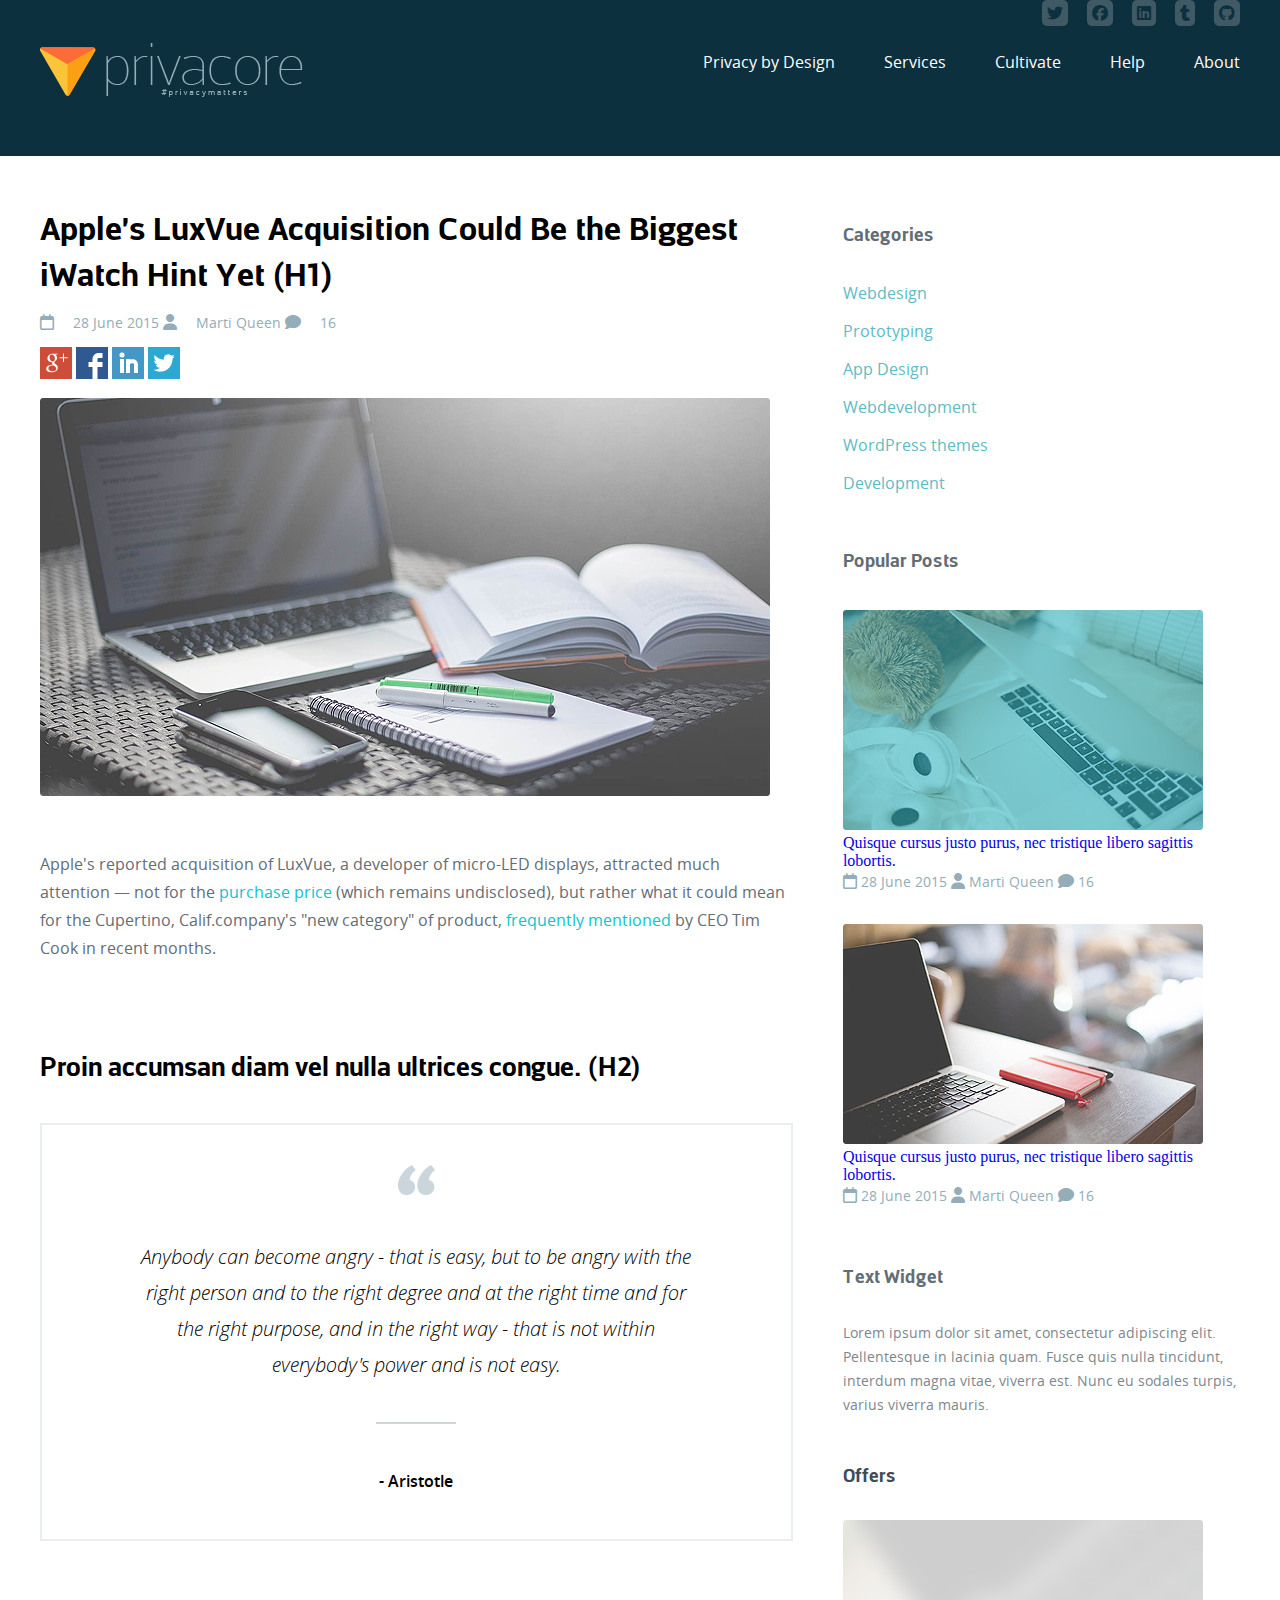
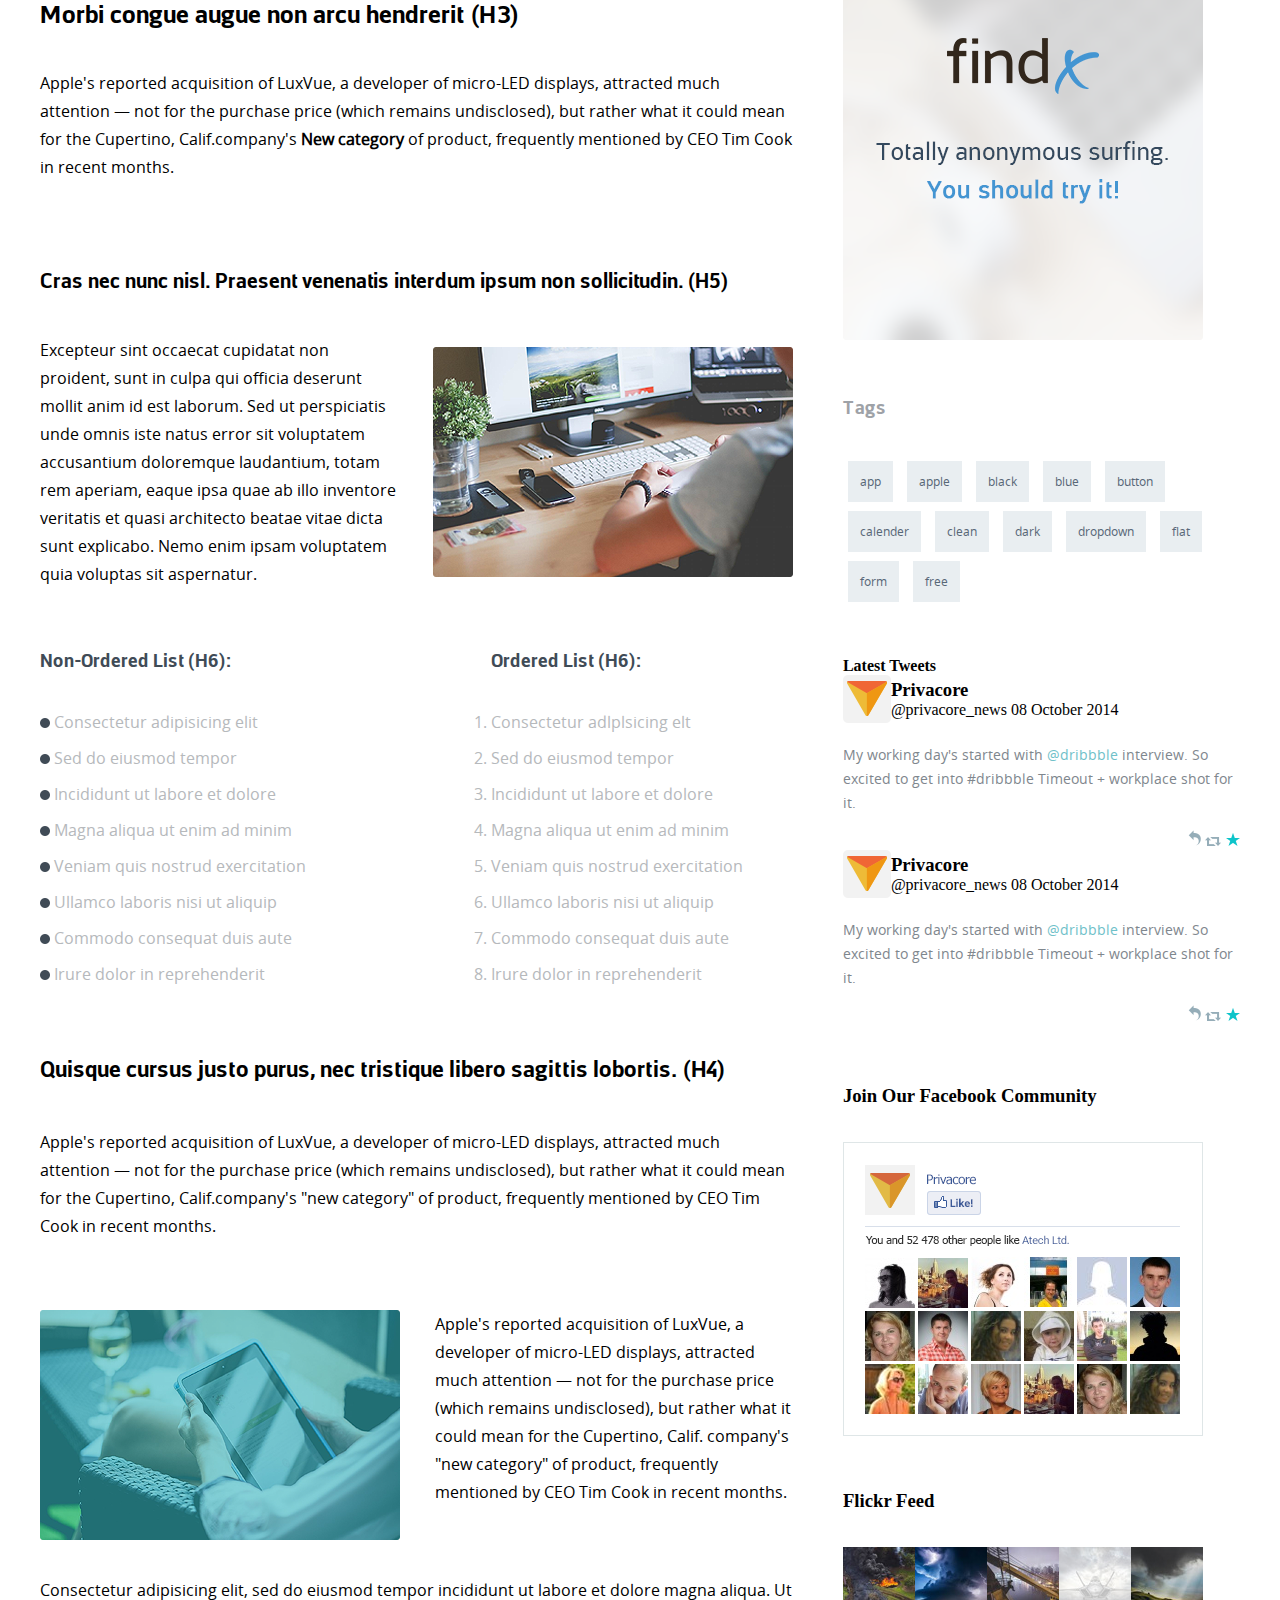
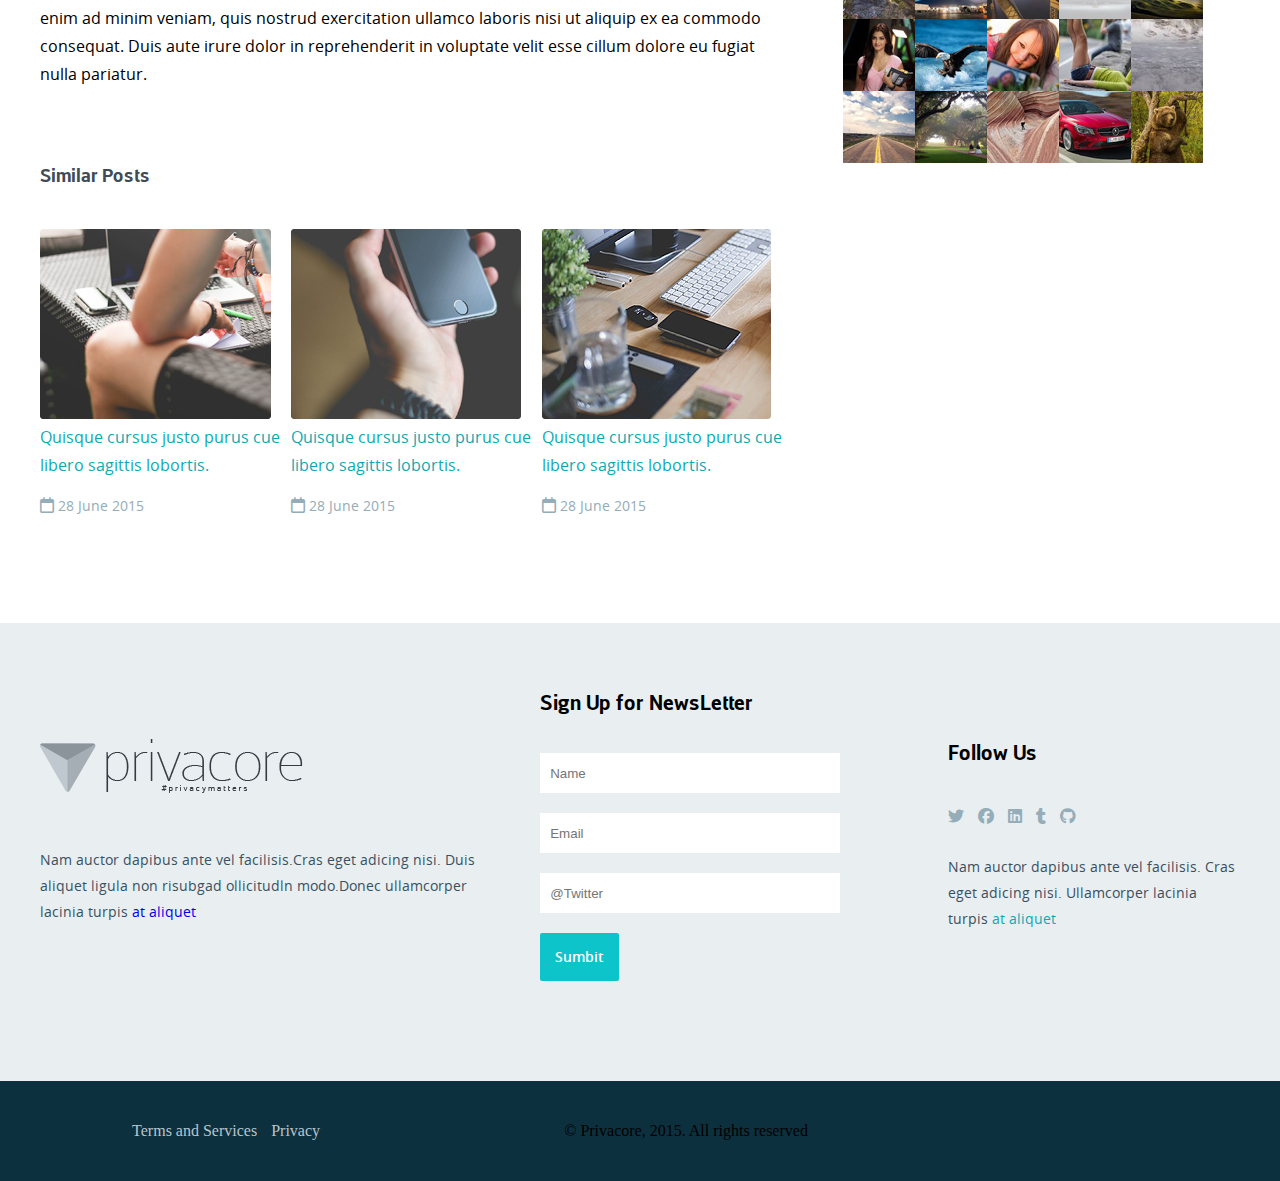
<file: index.html>
<!DOCTYPE html>
<html lang="en" dir="ltr">

<head>
  <meta charset="utf-8">
  <title>PRIVACORE</title>
  <!-- stlesheet -->
  <link rel="stylesheet" href="css/styles.css">
  <!-- fontawesome cdn -->
  <link rel="stylesheet" href="https://cdnjs.cloudflare.com/ajax/libs/font-awesome/6.2.1/css/all.min.css">
</head>

<body>

  <header>
    <div class="container">
      <div class="logo">
        <img src="images/logo.png" alt="logo">
      </div>
      <!-- social icons from fontawesome -->
      <div class="header_right">
        <div class="social_icons">
          <i class="fa-brands fa-twitter"></i>
          <i class="fa-brands fa-facebook"></i>
          <i class="fa-brands fa-linkedin"></i>
          <i class="fa-brands fa-tumblr"></i>
          <i class="fa-brands fa-github"></i>
        </div>

        <nav>
          <ul>
            <li><a href="#">Privacy by Design</a></li>
            <li><a href="#">Services</a></li>
            <li><a href="#">Cultivate</a></li>
            <li><a href="#">Help</a></li>
            <li><a href="#">About</a></li>
          </ul>
        </nav>
      </div>
    </div>
  </header>

  <!-- end of header -->


  <main class="container">
    <div class="content-left">
      <div class="content-left-first">
        <h1>Apple's LuxVue Acquisition Could Be the Biggest
          iWatch Hint Yet (H1)</h1>
        <div class="social_info">
          <i class="fa-regular fa-calendar"></i>
          <span>28 June 2015</span>
          <i class="fa-solid fa-user"></i>
          <span>Marti Queen</span>
          <i class="fa-solid fa-comment"></i>
          <span>16</span>
        </div>
        <div class="share">
          <img src="images/social.png" alt="social">
        </div>
        <img src="images/laptop.png" alt="laptop">
        <p>Apple's reported acquisition of LuxVue, a developer of micro-LED displays,
          attracted much attention — not for the <a href="#">purchase price</a> (which remains undisclosed),
          but rather what it could mean for the Cupertino, Calif.company's "new category"
          of product, <a href="#">frequently mentioned</a> by CEO Tim Cook in recent months.</p>
      </div>

      <div class="content-left-second">
        <h2>Proin accumsan diam vel nulla ultrices congue. (H2)</h2>
        <div class="quotes">
          <img src="images/quotes.png" alt="image">
          <p>Anybody can become angry - that is easy, but to be angry with
            the right person and to the right degree and at the right time
            and for the right purpose, and in the right way -
            that is not within everybody's power and is not easy.</p>
          <div class="spacer"></div>
          <span>- Aristotle</span>
        </div>
      </div>

      <div class="content-left-third">
        <h3>Morbi congue augue non arcu hendrerit (H3)</h3>
        <p>Apple's reported acquisition of LuxVue, a developer of micro-LED
          displays, attracted much attention — not for the purchase price
          (which remains undisclosed), but rather what it could mean for
          the Cupertino, Calif.company's <b>New category</b> of product, frequently
          mentioned by CEO Tim Cook in recent months.</p>
      </div>

      <div class="content-left-four">
        <h5>Cras nec nunc nisl. Praesent venenatis interdum ipsum non sollicitudin. (H5)</h5>
        <div class="content-image">
          <p>Excepteur sint occaecat cupidatat non proident, sunt in culpa qui
            officia deserunt mollit anim id est laborum. Sed ut perspiciatis
            unde omnis iste natus error sit voluptatem accusantium doloremque
            laudantium, totam rem aperiam, eaque ipsa quae ab illo inventore
            veritatis et quasi architecto beatae vitae dicta sunt explicabo.
            Nemo enim ipsam voluptatem quia voluptas sit aspernatur.</p>
          <img src="images/pc.png" alt="computer">
        </div>
      </div>

      <div class="content-left-five">
        <div class="list">
          <div class="non-ordered">
            <h6>Non-Ordered List (H6):</h6>
            <ul>
              <li><img src="images/bullet-non.png" alt="bullet"> Consectetur adipisicing elit</li>
              <li><img src="images/bullet-non.png" alt="bullet"> Sed do eiusmod tempor</li>
              <li><img src="images/bullet-non.png" alt="bullet"> Incididunt ut labore et dolore</li>
              <li><img src="images/bullet-non.png" alt="bullet"> Magna aliqua ut enim ad minim</li>
              <li><img src="images/bullet-non.png" alt="bullet"> Veniam quis nostrud exercitation</li>
              <li><img src="images/bullet-non.png" alt="bullet"> Ullamco laboris nisi ut aliquip</li>
              <li><img src="images/bullet-non.png" alt="bullet"> Commodo consequat duis aute</li>
              <li><img src="images/bullet-non.png" alt="bullet"> Irure dolor in reprehenderit</li>
            </ul>
          </div>
          <div class="ordered">
            <h6>Ordered List (H6):</h6>
            <ol>
              <li>Consectetur adlplsicing elt</li>
              <li>Sed do eiusmod tempor</li>
              <li>Incididunt ut labore et dolore</li>
              <li>Magna aliqua ut enim ad minim</li>
              <li>Veniam quis nostrud exercitation</li>
              <li>Ullamco laboris nisi ut aliquip</li>
              <li>Commodo consequat duis aute</li>
              <li>Irure dolor in reprehenderit</li>
            </ol>
          </div>

        </div>

      </div>


      <div class="content-first-six">
        <h4>Quisque cursus justo purus, nec tristique libero sagittis lobortis. (H4)</h4>
        <p>Apple's reported acquisition of LuxVue, a developer of micro-LED
          displays, attracted much attention — not for the purchase price
          (which remains undisclosed), but rather what it could mean for
          the Cupertino, Calif.company's "new category" of product, frequently
          mentioned by CEO Tim Cook in recent months.</p>
        <div class="image-content">
          <img src="images/tab.png" alt="tablet">
          <p>Apple's reported acquisition of LuxVue, a developer of micro-LED
            displays, attracted much attention — not for the purchase price
            (which remains undisclosed), but rather what it could mean for
            the Cupertino, Calif. company's "new category" of product,
            frequently mentioned by CEO Tim Cook in recent months.</p>
        </div>
        <p>Consectetur adipisicing elit, sed do eiusmod tempor incididunt ut
          labore et dolore magna aliqua. Ut enim ad minim veniam, quis nostrud
          exercitation ullamco laboris nisi ut aliquip ex ea commodo consequat.
          Duis aute irure dolor in reprehenderit in voluptate velit esse cillum
          dolore eu fugiat nulla pariatur. </p>

      </div>


      <div class="post">
        <h4>Similar Posts</h4>
        <div class="posts-images">
          <div class="images1">
            <img src="images/post-img1.png" alt="image">
            <p><a href="#">Quisque cursus justo purus cue
                libero sagittis lobortis.</a></p>
            <div class="post-icon">
              <i class="fa-regular fa-calendar"></i>
              <span>28 June 2015</span>
            </div>

          </div>
          <div class="images2">
            <img src="images/post-img2.png" alt="image">
            <p><a href="#">Quisque cursus justo purus cue
                libero sagittis lobortis.</a></p>
            <div class="post-icon">
              <i class="fa-regular fa-calendar"></i>
              <span>28 June 2015</span>
            </div>

          </div>
          <div class="images3">
            <img src="images/post-img3.png" alt="image">
            <p><a href="#">Quisque cursus justo purus cue
                libero sagittis lobortis.</a></p>
            <div class="post-icon">
              <i class="fa-regular fa-calendar"></i>
              <span>28 June 2015</span>
            </div>

          </div>

        </div>

      </div>
      <!-- end of content first -->
    </div>

    <div class="content-right">
      <div class="content-right-first">
        <h4>Categories</h4>
        <a href="#">Webdesign</a>
        <a href="#">Prototyping</a>
        <a href="#">App Design</a>
        <a href="#">Webdevelopment</a>
        <a href="#">WordPress themes</a>
        <a href="#">Development</a>
      </div>

      <div class="popular">
        <div class="popular-img">
          <h4>Popular Posts</h4>
          <img src="images/popular-img1.png" alt="image">
          <p><a href="#">Quisque cursus justo purus, nec tristique
              libero sagittis lobortis.</a></p>
          <div class="popular-icon">
            <i class="fa-regular fa-calendar"></i>
            <span>28 June 2015</span>
            <i class="fa-solid fa-user"></i>
            <span>Marti Queen</span>
            <i class="fa-solid fa-comment"></i>
            <span>16</span>
          </div>

          <div class="popular-img2">
            <img src="images/popular-img2.png" alt="image">
            <p><a href="#">Quisque cursus justo purus, nec tristique
                libero sagittis lobortis.</a></p>
            <div class="popular-icon">
              <i class="fa-regular fa-calendar"></i>
              <span>28 June 2015</span>
              <i class="fa-solid fa-user"></i>
              <span>Marti Queen</span>
              <i class="fa-solid fa-comment"></i>
              <span>16</span>
            </div>
          </div>

        </div>
      </div>

      <div class="widget">
        <h3>Text Widget</h3>
        <p>Lorem ipsum dolor sit amet, consectetur adipiscing elit.
          Pellentesque in lacinia quam.
          Fusce quis nulla tincidunt, interdum magna vitae, viverra est.
          Nunc eu sodales turpis, varius viverra mauris.</p>
      </div>

      <div class="offers">
        <h3>Offers</h3>
        <img src="images/offers.png" alt="offers">
      </div>

      <div class="tags">
        <h3>Tags</h3>
        <div class="anchor">
          <a href="#">app</a>
          <a href="#">apple</a>
          <a href="#">black</a>
          <a href="#">blue</a>
          <a href="#">button</a>
          <a href="#">calender</a>
          <a href="#">clean</a>
          <a href="#">dark</a>
          <a href="#">dropdown</a>
          <a href="#">flat</a>
          <a href="#">form</a>
          <a href="#">free</a>

        </div>
      </div>

      <div class="tweet">
        <div class="first-tweet">
          <h4>Latest Tweets</h4>
          <div class="tweet-logo">
            <img src="images/tweet-logo.png" alt="logo">

            <div class="tweet-content">
              <h3>Privacore</h3>
              <span>@privacore_news</span>
              <span>08 October 2014</span>
            </div>
          </div>
          <p>My working day's started with <a href="#">@dribbble</a> interview. So excited to get into #dribbble Timeout + workplace shot
            for it.</p>
        </div>
        <div class="tweet-icons">
          <img src="images/undo.png" alt="undo">
          <img src="images/share.png" alt="share">
          <img src="images/star.png" alt="star">

        </div>

        <div class="first-tweet">
          <div class="tweet-logo">
            <img src="images/tweet-logo.png" alt="logo">

            <div class="tweet-content">
              <h3>Privacore</h3>
              <span>@privacore_news</span>
              <span>08 October 2014</span>
            </div>
          </div>
          <p>My working day's started with <a href="#">@dribbble</a> interview. So excited to get into #dribbble Timeout + workplace shot
            for it.</p>
        </div>
        <div class="tweet-icons">
          <img src="images/undo.png" alt="undo">
          <img src="images/share.png" alt="share">
          <img src="images/star.png" alt="star">

        </div>
      </div>

      <div class="facebook">
        <h3>Join Our Facebook Community</h3>
        <div class="f-img">
          <img src="images/facebook.png" alt="image">

        </div>
      </div>



      <div class="Flickr">
        <h3>Flickr Feed</h3>
        <div class="flickr-img">
          <img src="images/flickr.jpg" alt="image">
        </div>

      </div>


    </div>
  </main>

  <footer>
    <div class="footer">

      <div class="footer-first">
        <div class="footer-logo">
          <img src="images/footer-logo.png" alt="logo">
        </div>
        <p>Nam auctor dapibus ante vel facilisis.Cras eget adicing nisi.
          Duis aliquet ligula non risubgad ollicitudln modo.Donec ullamcorper lacinia turpis
          <a href="#">at aliquet</a>
        </p>
      </div>

      <form>
        <div class="footer-form">
          <h4>Sign Up for NewsLetter</h4>
          <!-- <label>Name</label> -->
          <input type="text" name="" placeholder="Name">
          <!-- <label>Email</label> -->
          <input type="email" name=""  placeholder="Email">
          <!-- <label>Twitter</label> -->
          <input type="email" name=""  placeholder="@Twitter">

          <button class="button">Sumbit</button>
        </div>
      </form>


      <div class="Follow">
        <h3>Follow Us</h3>
        <div class="follow-icons">
          <i class="fa-brands fa-twitter"></i>
          <i class="fa-brands fa-facebook"></i>
          <i class="fa-brands fa-linkedin"></i>
          <i class="fa-brands fa-tumblr"></i>
          <i class="fa-brands fa-github"></i>
        </div>
        <span>Nam auctor dapibus ante vel facilisis.
          Cras eget adicing nisi. Ullamcorper lacinia turpis <a href="#">at aliquet</a></span>


      </div>
    </div>

    <div class="footer-second">
      <div class="f-first">
        <a href="#">Terms and Services</a>
        <a href="#">Privacy</a>
      </div>
      <div class="copyright">
        <p>© Privacore, 2015. All rights reserved</p>
      </div>
    </div>
  </footer>










  <script src="index.js" charset="utf-8"></script>
</body>

</html>
</file>
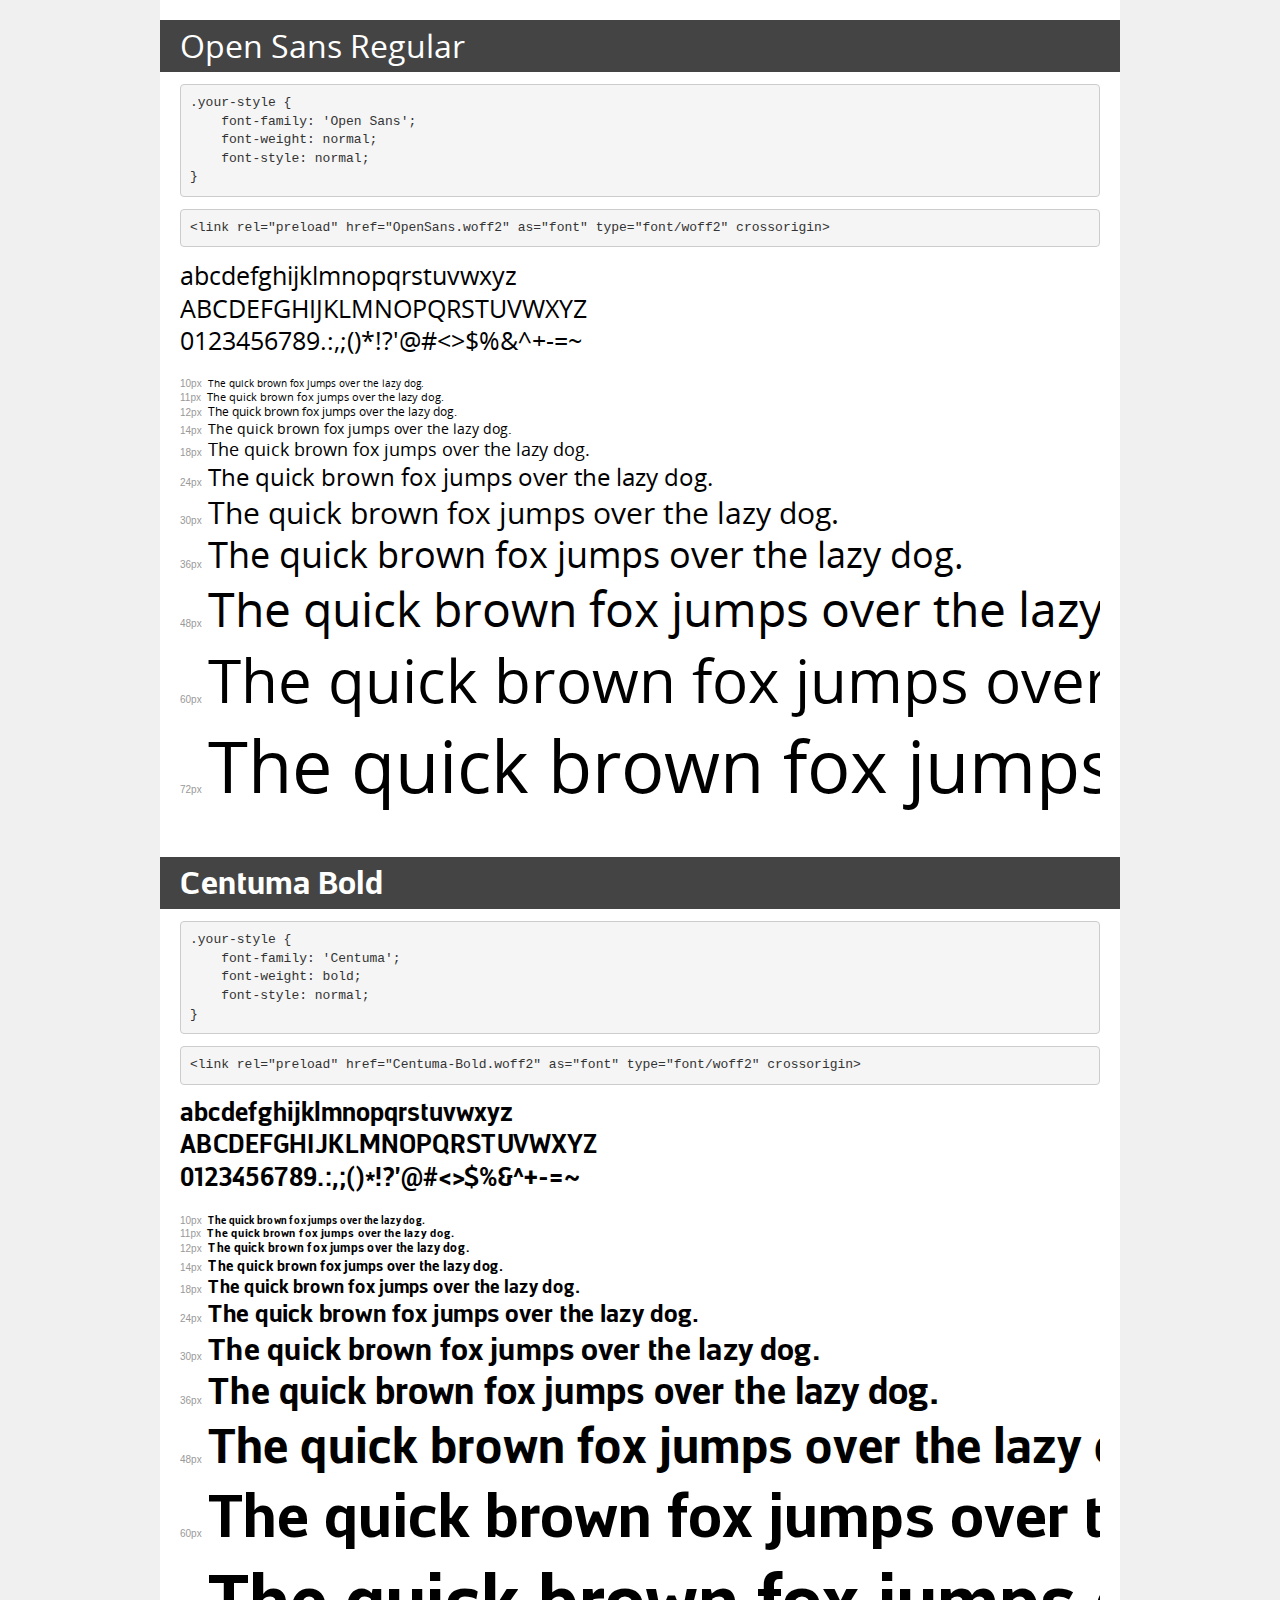
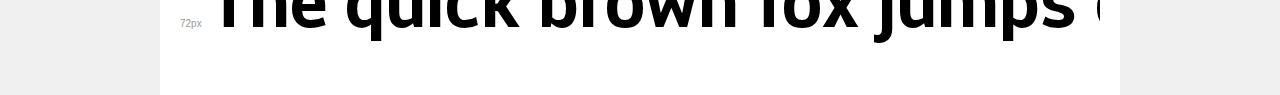
<file: fonts/centuma/demo.html>
<!DOCTYPE html>
<html lang="en">
<head>
    <meta charset="utf-8">
    <meta http-equiv="X-UA-Compatible" content="IE=edge">
    <meta name="viewport" content="width=device-width, initial-scale=1">
    <meta name="robots" content="noindex, noarchive">
    <meta name="format-detection" content="telephone=no">
    <title>Transfonter demo</title>
    <link href="stylesheet.css" rel="stylesheet">
    <style>
        /*
        http://meyerweb.com/eric/tools/css/reset/
        v2.0 | 20110126
        License: none (public domain)
        */
        html, body, div, span, applet, object, iframe,
        h1, h2, h3, h4, h5, h6, p, blockquote, pre,
        a, abbr, acronym, address, big, cite, code,
        del, dfn, em, img, ins, kbd, q, s, samp,
        small, strike, strong, sub, sup, tt, var,
        b, u, i, center,
        dl, dt, dd, ol, ul, li,
        fieldset, form, label, legend,
        table, caption, tbody, tfoot, thead, tr, th, td,
        article, aside, canvas, details, embed,
        figure, figcaption, footer, header, hgroup,
        menu, nav, output, ruby, section, summary,
        time, mark, audio, video {
            margin: 0;
            padding: 0;
            border: 0;
            font-size: 100%;
            font: inherit;
            vertical-align: baseline;
        }
        /* HTML5 display-role reset for older browsers */
        article, aside, details, figcaption, figure,
        footer, header, hgroup, menu, nav, section {
            display: block;
        }
        body {
            line-height: 1;
        }
        ol, ul {
            list-style: none;
        }
        blockquote, q {
            quotes: none;
        }
        blockquote:before, blockquote:after,
        q:before, q:after {
            content: '';
            content: none;
        }
        table {
            border-collapse: collapse;
            border-spacing: 0;
        }
        /* demo styles */
        body {
            background: #f0f0f0;
            color: #000;
        }
        .page {
            background: #fff;
            width: 920px;
            margin: 0 auto;
            padding: 20px 20px 0 20px;
            overflow: hidden;
        }
        .font-container {
            overflow-x: auto;
            overflow-y: hidden;
            margin-bottom: 40px;
            line-height: 1.3;
            white-space: nowrap;
            padding-bottom: 5px;
        }
        h1 {
            position: relative;
            background: #444;
            font-size: 32px;
            color: #fff;
            padding: 10px 20px;
            margin: 0 -20px 12px -20px;
        }
        .letters {
            font-size: 25px;
            margin-bottom: 20px;
        }
        .s10:before {
            content: '10px';
        }
        .s11:before {
            content: '11px';
        }
        .s12:before {
            content: '12px';
        }
        .s14:before {
            content: '14px';
        }
        .s18:before {
            content: '18px';
        }
        .s24:before {
            content: '24px';
        }
        .s30:before {
            content: '30px';
        }
        .s36:before {
            content: '36px';
        }
        .s48:before {
            content: '48px';
        }
        .s60:before {
            content: '60px';
        }
        .s72:before {
            content: '72px';
        }
        .s10:before, .s11:before, .s12:before, .s14:before,
        .s18:before, .s24:before, .s30:before, .s36:before,
        .s48:before, .s60:before, .s72:before {
            font-family: Arial, sans-serif;
            font-size: 10px;
            font-weight: normal;
            font-style: normal;
            color: #999;
            padding-right: 6px;
        }
        pre {
            display: block;
            padding: 9px;
            margin: 0 0 12px;
            font-family: Monaco, Menlo, Consolas, "Courier New", monospace;
            font-size: 13px;
            line-height: 1.428571429;
            color: #333;
            font-weight: normal;
            font-style: normal;
            background-color: #f5f5f5;
            border: 1px solid #ccc;
            overflow-x: auto;
            border-radius: 4px;
        }
        /* responsive */
        @media (max-width: 959px) {
            .page {
                width: auto;
                margin: 0;
            }
        }
    </style>
</head>
<body>
<div class="page">
    <div class="demo">
        <h1 style="font-family: 'Open Sans'; font-weight: normal; font-style: normal;">Open Sans Regular</h1>
        <pre title="Usage">.your-style {
    font-family: 'Open Sans';
    font-weight: normal;
    font-style: normal;
}</pre>
        <pre title="Preload (optional)">
&lt;link rel=&quot;preload&quot; href=&quot;OpenSans.woff2&quot; as=&quot;font&quot; type=&quot;font/woff2&quot; crossorigin&gt;</pre>
        <div class="font-container" style="font-family: 'Open Sans'; font-weight: normal; font-style: normal;">
            <p class="letters">
                abcdefghijklmnopqrstuvwxyz<br>
ABCDEFGHIJKLMNOPQRSTUVWXYZ<br>
                0123456789.:,;()*!?'@#&lt;&gt;$%&^+-=~
            </p>
            <p class="s10" style="font-size: 10px;">The quick brown fox jumps over the lazy dog.</p>
            <p class="s11" style="font-size: 11px;">The quick brown fox jumps over the lazy dog.</p>
            <p class="s12" style="font-size: 12px;">The quick brown fox jumps over the lazy dog.</p>
            <p class="s14" style="font-size: 14px;">The quick brown fox jumps over the lazy dog.</p>
            <p class="s18" style="font-size: 18px;">The quick brown fox jumps over the lazy dog.</p>
            <p class="s24" style="font-size: 24px;">The quick brown fox jumps over the lazy dog.</p>
            <p class="s30" style="font-size: 30px;">The quick brown fox jumps over the lazy dog.</p>
            <p class="s36" style="font-size: 36px;">The quick brown fox jumps over the lazy dog.</p>
            <p class="s48" style="font-size: 48px;">The quick brown fox jumps over the lazy dog.</p>
            <p class="s60" style="font-size: 60px;">The quick brown fox jumps over the lazy dog.</p>
            <p class="s72" style="font-size: 72px;">The quick brown fox jumps over the lazy dog.</p>
        </div>
    </div>

    <div class="demo">
        <h1 style="font-family: 'Centuma'; font-weight: bold; font-style: normal;">Centuma Bold</h1>
        <pre title="Usage">.your-style {
    font-family: 'Centuma';
    font-weight: bold;
    font-style: normal;
}</pre>
        <pre title="Preload (optional)">
&lt;link rel=&quot;preload&quot; href=&quot;Centuma-Bold.woff2&quot; as=&quot;font&quot; type=&quot;font/woff2&quot; crossorigin&gt;</pre>
        <div class="font-container" style="font-family: 'Centuma'; font-weight: bold; font-style: normal;">
            <p class="letters">
                abcdefghijklmnopqrstuvwxyz<br>
ABCDEFGHIJKLMNOPQRSTUVWXYZ<br>
                0123456789.:,;()*!?'@#&lt;&gt;$%&^+-=~
            </p>
            <p class="s10" style="font-size: 10px;">The quick brown fox jumps over the lazy dog.</p>
            <p class="s11" style="font-size: 11px;">The quick brown fox jumps over the lazy dog.</p>
            <p class="s12" style="font-size: 12px;">The quick brown fox jumps over the lazy dog.</p>
            <p class="s14" style="font-size: 14px;">The quick brown fox jumps over the lazy dog.</p>
            <p class="s18" style="font-size: 18px;">The quick brown fox jumps over the lazy dog.</p>
            <p class="s24" style="font-size: 24px;">The quick brown fox jumps over the lazy dog.</p>
            <p class="s30" style="font-size: 30px;">The quick brown fox jumps over the lazy dog.</p>
            <p class="s36" style="font-size: 36px;">The quick brown fox jumps over the lazy dog.</p>
            <p class="s48" style="font-size: 48px;">The quick brown fox jumps over the lazy dog.</p>
            <p class="s60" style="font-size: 60px;">The quick brown fox jumps over the lazy dog.</p>
            <p class="s72" style="font-size: 72px;">The quick brown fox jumps over the lazy dog.</p>
        </div>
    </div>

</div>
</body>
</html>
</file>
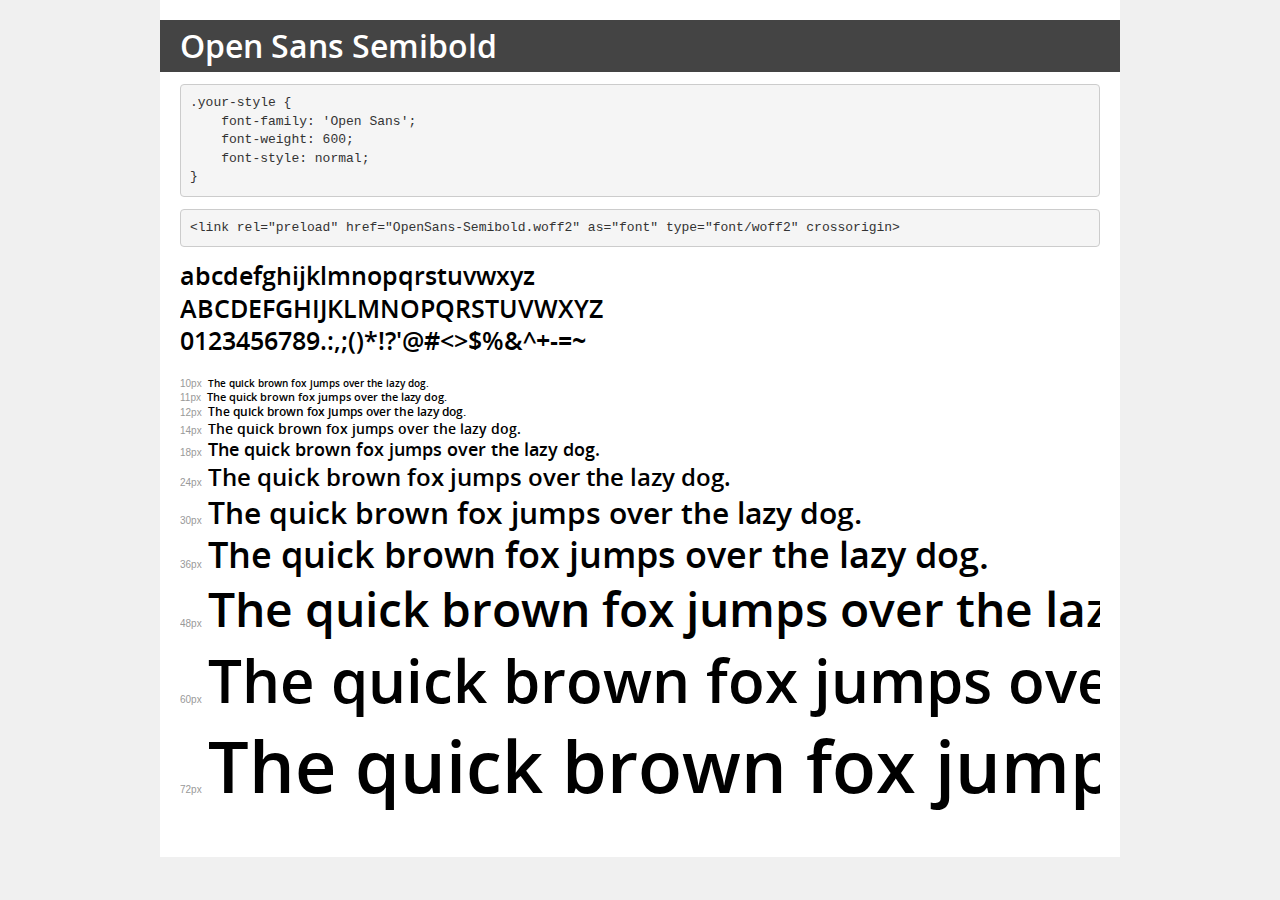
<file: fonts/opensans semiB/demo.html>
<!DOCTYPE html>
<html lang="en">
<head>
    <meta charset="utf-8">
    <meta http-equiv="X-UA-Compatible" content="IE=edge">
    <meta name="viewport" content="width=device-width, initial-scale=1">
    <meta name="robots" content="noindex, noarchive">
    <meta name="format-detection" content="telephone=no">
    <title>Transfonter demo</title>
    <link href="stylesheet.css" rel="stylesheet">
    <style>
        /*
        http://meyerweb.com/eric/tools/css/reset/
        v2.0 | 20110126
        License: none (public domain)
        */
        html, body, div, span, applet, object, iframe,
        h1, h2, h3, h4, h5, h6, p, blockquote, pre,
        a, abbr, acronym, address, big, cite, code,
        del, dfn, em, img, ins, kbd, q, s, samp,
        small, strike, strong, sub, sup, tt, var,
        b, u, i, center,
        dl, dt, dd, ol, ul, li,
        fieldset, form, label, legend,
        table, caption, tbody, tfoot, thead, tr, th, td,
        article, aside, canvas, details, embed,
        figure, figcaption, footer, header, hgroup,
        menu, nav, output, ruby, section, summary,
        time, mark, audio, video {
            margin: 0;
            padding: 0;
            border: 0;
            font-size: 100%;
            font: inherit;
            vertical-align: baseline;
        }
        /* HTML5 display-role reset for older browsers */
        article, aside, details, figcaption, figure,
        footer, header, hgroup, menu, nav, section {
            display: block;
        }
        body {
            line-height: 1;
        }
        ol, ul {
            list-style: none;
        }
        blockquote, q {
            quotes: none;
        }
        blockquote:before, blockquote:after,
        q:before, q:after {
            content: '';
            content: none;
        }
        table {
            border-collapse: collapse;
            border-spacing: 0;
        }
        /* demo styles */
        body {
            background: #f0f0f0;
            color: #000;
        }
        .page {
            background: #fff;
            width: 920px;
            margin: 0 auto;
            padding: 20px 20px 0 20px;
            overflow: hidden;
        }
        .font-container {
            overflow-x: auto;
            overflow-y: hidden;
            margin-bottom: 40px;
            line-height: 1.3;
            white-space: nowrap;
            padding-bottom: 5px;
        }
        h1 {
            position: relative;
            background: #444;
            font-size: 32px;
            color: #fff;
            padding: 10px 20px;
            margin: 0 -20px 12px -20px;
        }
        .letters {
            font-size: 25px;
            margin-bottom: 20px;
        }
        .s10:before {
            content: '10px';
        }
        .s11:before {
            content: '11px';
        }
        .s12:before {
            content: '12px';
        }
        .s14:before {
            content: '14px';
        }
        .s18:before {
            content: '18px';
        }
        .s24:before {
            content: '24px';
        }
        .s30:before {
            content: '30px';
        }
        .s36:before {
            content: '36px';
        }
        .s48:before {
            content: '48px';
        }
        .s60:before {
            content: '60px';
        }
        .s72:before {
            content: '72px';
        }
        .s10:before, .s11:before, .s12:before, .s14:before,
        .s18:before, .s24:before, .s30:before, .s36:before,
        .s48:before, .s60:before, .s72:before {
            font-family: Arial, sans-serif;
            font-size: 10px;
            font-weight: normal;
            font-style: normal;
            color: #999;
            padding-right: 6px;
        }
        pre {
            display: block;
            padding: 9px;
            margin: 0 0 12px;
            font-family: Monaco, Menlo, Consolas, "Courier New", monospace;
            font-size: 13px;
            line-height: 1.428571429;
            color: #333;
            font-weight: normal;
            font-style: normal;
            background-color: #f5f5f5;
            border: 1px solid #ccc;
            overflow-x: auto;
            border-radius: 4px;
        }
        /* responsive */
        @media (max-width: 959px) {
            .page {
                width: auto;
                margin: 0;
            }
        }
    </style>
</head>
<body>
<div class="page">
    <div class="demo">
        <h1 style="font-family: 'Open Sans'; font-weight: 600; font-style: normal;">Open Sans Semibold</h1>
        <pre title="Usage">.your-style {
    font-family: 'Open Sans';
    font-weight: 600;
    font-style: normal;
}</pre>
        <pre title="Preload (optional)">
&lt;link rel=&quot;preload&quot; href=&quot;OpenSans-Semibold.woff2&quot; as=&quot;font&quot; type=&quot;font/woff2&quot; crossorigin&gt;</pre>
        <div class="font-container" style="font-family: 'Open Sans'; font-weight: 600; font-style: normal;">
            <p class="letters">
                abcdefghijklmnopqrstuvwxyz<br>
ABCDEFGHIJKLMNOPQRSTUVWXYZ<br>
                0123456789.:,;()*!?'@#&lt;&gt;$%&^+-=~
            </p>
            <p class="s10" style="font-size: 10px;">The quick brown fox jumps over the lazy dog.</p>
            <p class="s11" style="font-size: 11px;">The quick brown fox jumps over the lazy dog.</p>
            <p class="s12" style="font-size: 12px;">The quick brown fox jumps over the lazy dog.</p>
            <p class="s14" style="font-size: 14px;">The quick brown fox jumps over the lazy dog.</p>
            <p class="s18" style="font-size: 18px;">The quick brown fox jumps over the lazy dog.</p>
            <p class="s24" style="font-size: 24px;">The quick brown fox jumps over the lazy dog.</p>
            <p class="s30" style="font-size: 30px;">The quick brown fox jumps over the lazy dog.</p>
            <p class="s36" style="font-size: 36px;">The quick brown fox jumps over the lazy dog.</p>
            <p class="s48" style="font-size: 48px;">The quick brown fox jumps over the lazy dog.</p>
            <p class="s60" style="font-size: 60px;">The quick brown fox jumps over the lazy dog.</p>
            <p class="s72" style="font-size: 72px;">The quick brown fox jumps over the lazy dog.</p>
        </div>
    </div>

</div>
</body>
</html>
</file>
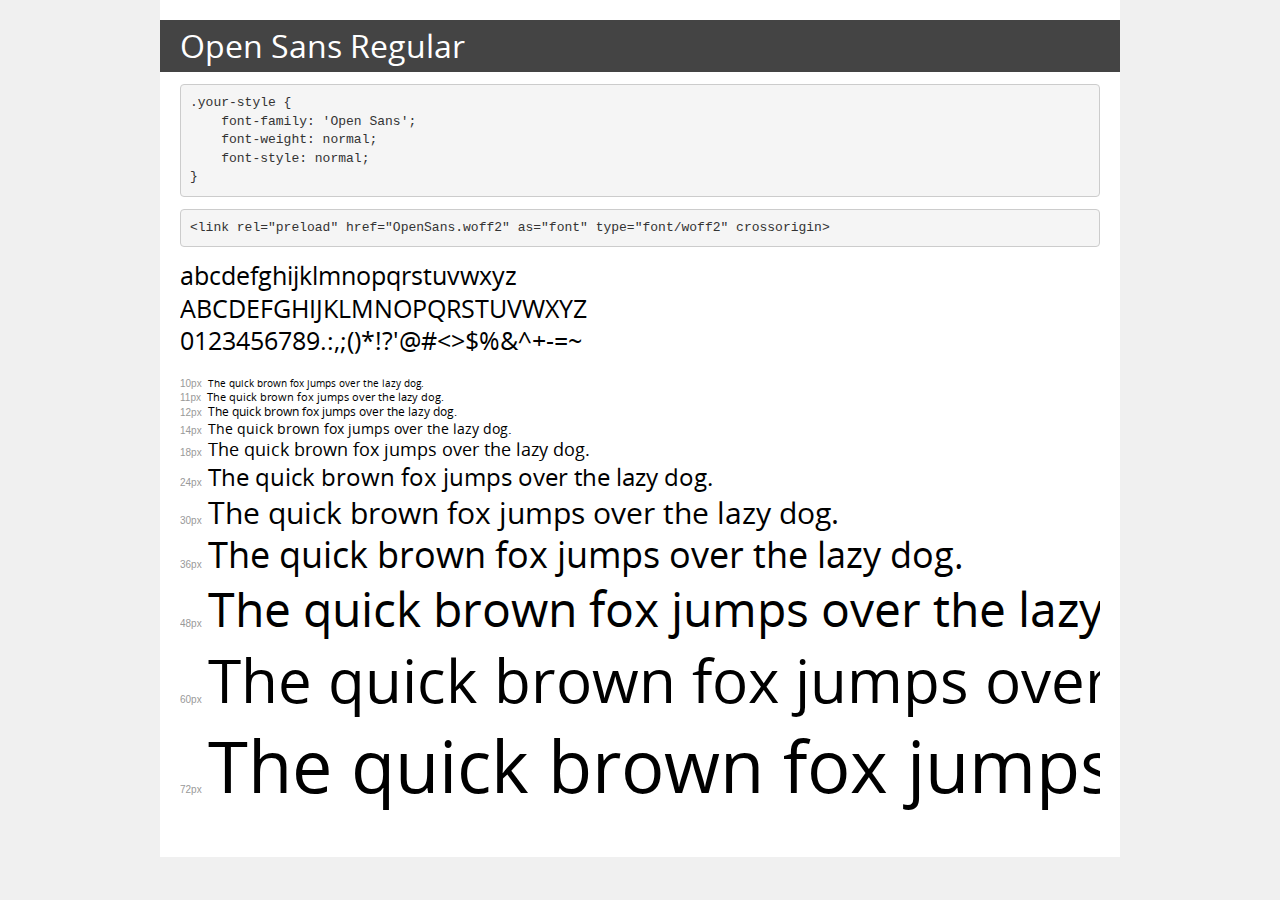
<file: fonts/opensans-regular/demo.html>
<!DOCTYPE html>
<html lang="en">
<head>
    <meta charset="utf-8">
    <meta http-equiv="X-UA-Compatible" content="IE=edge">
    <meta name="viewport" content="width=device-width, initial-scale=1">
    <meta name="robots" content="noindex, noarchive">
    <meta name="format-detection" content="telephone=no">
    <title>Transfonter demo</title>
    <link href="stylesheet.css" rel="stylesheet">
    <style>
        /*
        http://meyerweb.com/eric/tools/css/reset/
        v2.0 | 20110126
        License: none (public domain)
        */
        html, body, div, span, applet, object, iframe,
        h1, h2, h3, h4, h5, h6, p, blockquote, pre,
        a, abbr, acronym, address, big, cite, code,
        del, dfn, em, img, ins, kbd, q, s, samp,
        small, strike, strong, sub, sup, tt, var,
        b, u, i, center,
        dl, dt, dd, ol, ul, li,
        fieldset, form, label, legend,
        table, caption, tbody, tfoot, thead, tr, th, td,
        article, aside, canvas, details, embed,
        figure, figcaption, footer, header, hgroup,
        menu, nav, output, ruby, section, summary,
        time, mark, audio, video {
            margin: 0;
            padding: 0;
            border: 0;
            font-size: 100%;
            font: inherit;
            vertical-align: baseline;
        }
        /* HTML5 display-role reset for older browsers */
        article, aside, details, figcaption, figure,
        footer, header, hgroup, menu, nav, section {
            display: block;
        }
        body {
            line-height: 1;
        }
        ol, ul {
            list-style: none;
        }
        blockquote, q {
            quotes: none;
        }
        blockquote:before, blockquote:after,
        q:before, q:after {
            content: '';
            content: none;
        }
        table {
            border-collapse: collapse;
            border-spacing: 0;
        }
        /* demo styles */
        body {
            background: #f0f0f0;
            color: #000;
        }
        .page {
            background: #fff;
            width: 920px;
            margin: 0 auto;
            padding: 20px 20px 0 20px;
            overflow: hidden;
        }
        .font-container {
            overflow-x: auto;
            overflow-y: hidden;
            margin-bottom: 40px;
            line-height: 1.3;
            white-space: nowrap;
            padding-bottom: 5px;
        }
        h1 {
            position: relative;
            background: #444;
            font-size: 32px;
            color: #fff;
            padding: 10px 20px;
            margin: 0 -20px 12px -20px;
        }
        .letters {
            font-size: 25px;
            margin-bottom: 20px;
        }
        .s10:before {
            content: '10px';
        }
        .s11:before {
            content: '11px';
        }
        .s12:before {
            content: '12px';
        }
        .s14:before {
            content: '14px';
        }
        .s18:before {
            content: '18px';
        }
        .s24:before {
            content: '24px';
        }
        .s30:before {
            content: '30px';
        }
        .s36:before {
            content: '36px';
        }
        .s48:before {
            content: '48px';
        }
        .s60:before {
            content: '60px';
        }
        .s72:before {
            content: '72px';
        }
        .s10:before, .s11:before, .s12:before, .s14:before,
        .s18:before, .s24:before, .s30:before, .s36:before,
        .s48:before, .s60:before, .s72:before {
            font-family: Arial, sans-serif;
            font-size: 10px;
            font-weight: normal;
            font-style: normal;
            color: #999;
            padding-right: 6px;
        }
        pre {
            display: block;
            padding: 9px;
            margin: 0 0 12px;
            font-family: Monaco, Menlo, Consolas, "Courier New", monospace;
            font-size: 13px;
            line-height: 1.428571429;
            color: #333;
            font-weight: normal;
            font-style: normal;
            background-color: #f5f5f5;
            border: 1px solid #ccc;
            overflow-x: auto;
            border-radius: 4px;
        }
        /* responsive */
        @media (max-width: 959px) {
            .page {
                width: auto;
                margin: 0;
            }
        }
    </style>
</head>
<body>
<div class="page">
    <div class="demo">
        <h1 style="font-family: 'Open Sans'; font-weight: normal; font-style: normal;">Open Sans Regular</h1>
        <pre title="Usage">.your-style {
    font-family: 'Open Sans';
    font-weight: normal;
    font-style: normal;
}</pre>
        <pre title="Preload (optional)">
&lt;link rel=&quot;preload&quot; href=&quot;OpenSans.woff2&quot; as=&quot;font&quot; type=&quot;font/woff2&quot; crossorigin&gt;</pre>
        <div class="font-container" style="font-family: 'Open Sans'; font-weight: normal; font-style: normal;">
            <p class="letters">
                abcdefghijklmnopqrstuvwxyz<br>
ABCDEFGHIJKLMNOPQRSTUVWXYZ<br>
                0123456789.:,;()*!?'@#&lt;&gt;$%&^+-=~
            </p>
            <p class="s10" style="font-size: 10px;">The quick brown fox jumps over the lazy dog.</p>
            <p class="s11" style="font-size: 11px;">The quick brown fox jumps over the lazy dog.</p>
            <p class="s12" style="font-size: 12px;">The quick brown fox jumps over the lazy dog.</p>
            <p class="s14" style="font-size: 14px;">The quick brown fox jumps over the lazy dog.</p>
            <p class="s18" style="font-size: 18px;">The quick brown fox jumps over the lazy dog.</p>
            <p class="s24" style="font-size: 24px;">The quick brown fox jumps over the lazy dog.</p>
            <p class="s30" style="font-size: 30px;">The quick brown fox jumps over the lazy dog.</p>
            <p class="s36" style="font-size: 36px;">The quick brown fox jumps over the lazy dog.</p>
            <p class="s48" style="font-size: 48px;">The quick brown fox jumps over the lazy dog.</p>
            <p class="s60" style="font-size: 60px;">The quick brown fox jumps over the lazy dog.</p>
            <p class="s72" style="font-size: 72px;">The quick brown fox jumps over the lazy dog.</p>
        </div>
    </div>

</div>
</body>
</html>
</file>
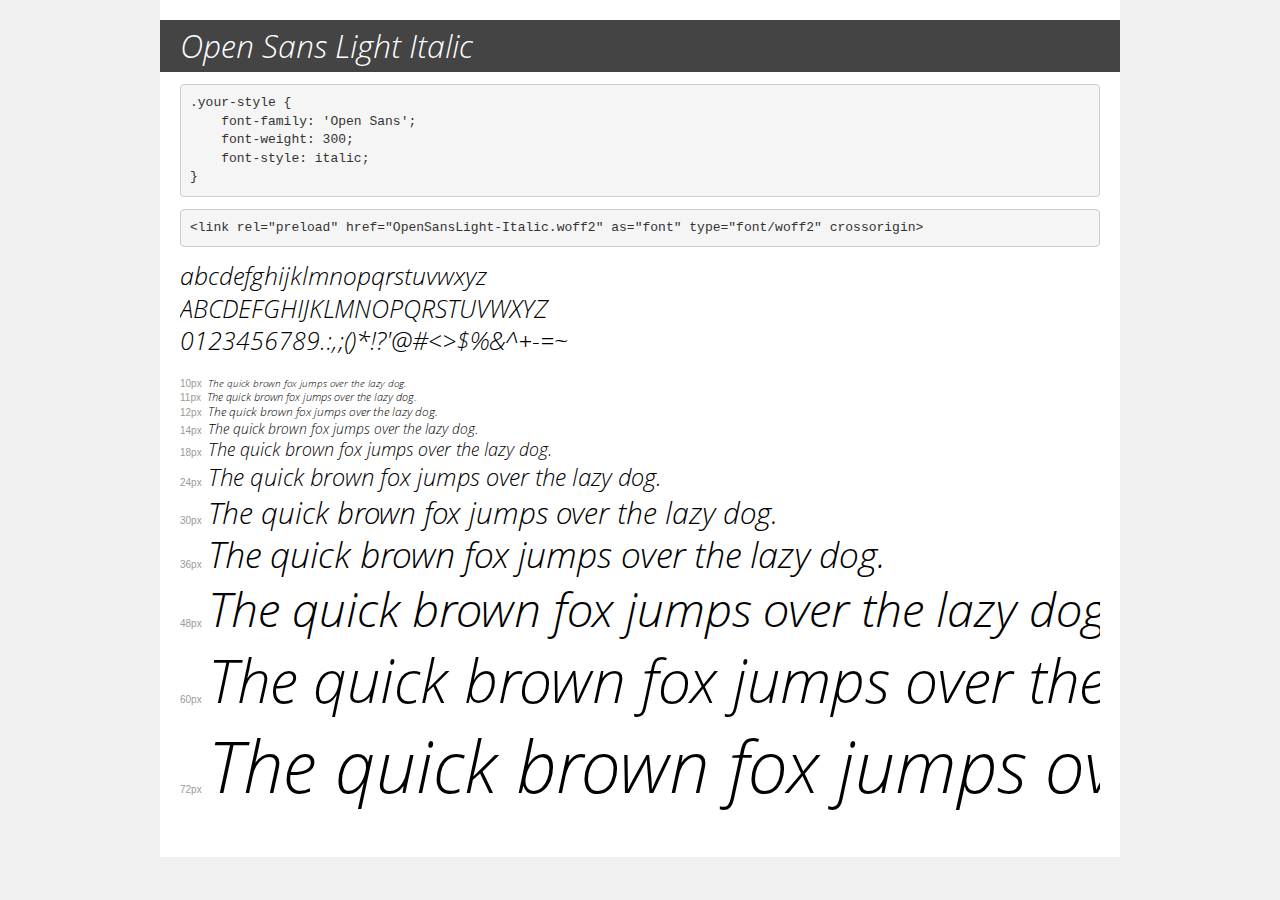
<file: fonts/opensansL-italic/demo.html>
<!DOCTYPE html>
<html lang="en">
<head>
    <meta charset="utf-8">
    <meta http-equiv="X-UA-Compatible" content="IE=edge">
    <meta name="viewport" content="width=device-width, initial-scale=1">
    <meta name="robots" content="noindex, noarchive">
    <meta name="format-detection" content="telephone=no">
    <title>Transfonter demo</title>
    <link href="stylesheet.css" rel="stylesheet">
    <style>
        /*
        http://meyerweb.com/eric/tools/css/reset/
        v2.0 | 20110126
        License: none (public domain)
        */
        html, body, div, span, applet, object, iframe,
        h1, h2, h3, h4, h5, h6, p, blockquote, pre,
        a, abbr, acronym, address, big, cite, code,
        del, dfn, em, img, ins, kbd, q, s, samp,
        small, strike, strong, sub, sup, tt, var,
        b, u, i, center,
        dl, dt, dd, ol, ul, li,
        fieldset, form, label, legend,
        table, caption, tbody, tfoot, thead, tr, th, td,
        article, aside, canvas, details, embed,
        figure, figcaption, footer, header, hgroup,
        menu, nav, output, ruby, section, summary,
        time, mark, audio, video {
            margin: 0;
            padding: 0;
            border: 0;
            font-size: 100%;
            font: inherit;
            vertical-align: baseline;
        }
        /* HTML5 display-role reset for older browsers */
        article, aside, details, figcaption, figure,
        footer, header, hgroup, menu, nav, section {
            display: block;
        }
        body {
            line-height: 1;
        }
        ol, ul {
            list-style: none;
        }
        blockquote, q {
            quotes: none;
        }
        blockquote:before, blockquote:after,
        q:before, q:after {
            content: '';
            content: none;
        }
        table {
            border-collapse: collapse;
            border-spacing: 0;
        }
        /* demo styles */
        body {
            background: #f0f0f0;
            color: #000;
        }
        .page {
            background: #fff;
            width: 920px;
            margin: 0 auto;
            padding: 20px 20px 0 20px;
            overflow: hidden;
        }
        .font-container {
            overflow-x: auto;
            overflow-y: hidden;
            margin-bottom: 40px;
            line-height: 1.3;
            white-space: nowrap;
            padding-bottom: 5px;
        }
        h1 {
            position: relative;
            background: #444;
            font-size: 32px;
            color: #fff;
            padding: 10px 20px;
            margin: 0 -20px 12px -20px;
        }
        .letters {
            font-size: 25px;
            margin-bottom: 20px;
        }
        .s10:before {
            content: '10px';
        }
        .s11:before {
            content: '11px';
        }
        .s12:before {
            content: '12px';
        }
        .s14:before {
            content: '14px';
        }
        .s18:before {
            content: '18px';
        }
        .s24:before {
            content: '24px';
        }
        .s30:before {
            content: '30px';
        }
        .s36:before {
            content: '36px';
        }
        .s48:before {
            content: '48px';
        }
        .s60:before {
            content: '60px';
        }
        .s72:before {
            content: '72px';
        }
        .s10:before, .s11:before, .s12:before, .s14:before,
        .s18:before, .s24:before, .s30:before, .s36:before,
        .s48:before, .s60:before, .s72:before {
            font-family: Arial, sans-serif;
            font-size: 10px;
            font-weight: normal;
            font-style: normal;
            color: #999;
            padding-right: 6px;
        }
        pre {
            display: block;
            padding: 9px;
            margin: 0 0 12px;
            font-family: Monaco, Menlo, Consolas, "Courier New", monospace;
            font-size: 13px;
            line-height: 1.428571429;
            color: #333;
            font-weight: normal;
            font-style: normal;
            background-color: #f5f5f5;
            border: 1px solid #ccc;
            overflow-x: auto;
            border-radius: 4px;
        }
        /* responsive */
        @media (max-width: 959px) {
            .page {
                width: auto;
                margin: 0;
            }
        }
    </style>
</head>
<body>
<div class="page">
    <div class="demo">
        <h1 style="font-family: 'Open Sans'; font-weight: 300; font-style: italic;">Open Sans Light Italic</h1>
        <pre title="Usage">.your-style {
    font-family: 'Open Sans';
    font-weight: 300;
    font-style: italic;
}</pre>
        <pre title="Preload (optional)">
&lt;link rel=&quot;preload&quot; href=&quot;OpenSansLight-Italic.woff2&quot; as=&quot;font&quot; type=&quot;font/woff2&quot; crossorigin&gt;</pre>
        <div class="font-container" style="font-family: 'Open Sans'; font-weight: 300; font-style: italic;">
            <p class="letters">
                abcdefghijklmnopqrstuvwxyz<br>
ABCDEFGHIJKLMNOPQRSTUVWXYZ<br>
                0123456789.:,;()*!?'@#&lt;&gt;$%&^+-=~
            </p>
            <p class="s10" style="font-size: 10px;">The quick brown fox jumps over the lazy dog.</p>
            <p class="s11" style="font-size: 11px;">The quick brown fox jumps over the lazy dog.</p>
            <p class="s12" style="font-size: 12px;">The quick brown fox jumps over the lazy dog.</p>
            <p class="s14" style="font-size: 14px;">The quick brown fox jumps over the lazy dog.</p>
            <p class="s18" style="font-size: 18px;">The quick brown fox jumps over the lazy dog.</p>
            <p class="s24" style="font-size: 24px;">The quick brown fox jumps over the lazy dog.</p>
            <p class="s30" style="font-size: 30px;">The quick brown fox jumps over the lazy dog.</p>
            <p class="s36" style="font-size: 36px;">The quick brown fox jumps over the lazy dog.</p>
            <p class="s48" style="font-size: 48px;">The quick brown fox jumps over the lazy dog.</p>
            <p class="s60" style="font-size: 60px;">The quick brown fox jumps over the lazy dog.</p>
            <p class="s72" style="font-size: 72px;">The quick brown fox jumps over the lazy dog.</p>
        </div>
    </div>

</div>
</body>
</html>
</file>
<file: css/styles.css>
* {
  margin: 0;
  padding: 0;
  box-sizing: border-box;
}

ul, ol, li {
  list-style-type: none;
}

a {
  text-decoration: none;
}

/* fonts family */
@font-face {
  font-family: 'Open Sans';
  src: url('../fonts/opensans-regular/OpenSans.woff2') format('woff2'),
    url('../fonts/opensans-regular/OpenSans.woff') format('woff');
  font-weight: normal;
  font-style: normal;
  font-display: swap;
}

@font-face {
  font-family: 'Centuma';
  src: url('../fonts/centuma/Centuma-Bold.woff2') format('woff2'),
    url('../fonts/centuma/Centuma-Bold.woff') format('woff');
  font-weight: bold;
  font-style: normal;
  font-display: swap;
}

@font-face {
  font-family: 'Open SansL-italic';
  src: url('../fonts/opensansL-italic/OpenSansLight-Italic.woff2') format('woff2'),
    url('../fonts/opensansL-italic/OpenSansLight-Italic.woff') format('woff');
  font-weight: 300;
  font-style: italic;
  font-display: swap;
}

@font-face {
    font-family: 'Open Sans semiB';
    src: url('../fonts/opensans semiB/OpenSans-Semibold.woff2') format('woff2'),
        url('../fonts/opensans semiB/OpenSans-Semibold.woff') format('woff');
    font-weight: 600;
    font-style: normal;
    font-display: swap;
}



header {
  background-color: #0d303e;
  margin-bottom: 50px;
}

.container {
  width: 1200px;
  margin: 0 auto;
  display: flex;
  justify-content: space-between;
}

nav ul li {
  display: inline-block;
  margin-left: 45px;
}

nav ul li a {
  color: #ffff;
  font-family: 'Open Sans';
}

nav ul li a:hover {
  color: #0ca5ac;
}

.social_icons {
  text-align: right;
  margin-bottom: 25px;
}

.social_icons i {
  background-color: #3f5965;
  color: #0d303e;
  border-radius: 5px;
  padding: 5px;
  margin-left: 15px;
}

.content-left {
  width: 80%;
  padding-right: 50px;
}

.content-left-first h1 {
  font-family: 'Centuma';
  font-size: 32px;
  line-height: 46px;
}

.social_info {
  padding: 15px 0px;
}

.social_info i, .social_info span {
  color: #95adb8;
}

.social_info span {
  font-family: 'Open Sans';
  font-size: 14px;
  margin-left: 15px;
}

.share {
  padding-bottom: 15px;
}

.content-left-first p {
  font-family: 'Open Sans';
  font-size: 16px;
  line-height: 28px;
  color: #656d74;
  padding: 50px 0 85px 0;
}

.content-left-first p a {
  color: #0cc4ca;
}

.content-left-first p a:hover {
  text-decoration: underline;
}

.content-left-second {
  /* text-align: center;
  border: 2px solid #e9eef1; */
}

.content-left-second h2 {
  font-family: 'Centuma';
  font-size: 26px;
  line-height: 40px;
  padding-bottom: 36px;
}

.quotes {
  text-align: center;
  border: 2px solid #e9eef1;
  padding: 40px 95px;
}

.quotes p {
  font-family: 'Open SansL-italic';
  font-size: 20px;
  line-height: 36px;
  padding: 40px 0;
}

.spacer{
  position: relative;
}
.spacer::after{
  position: absolute;
  content: "";
  width: 80px;
  height: 2px;
  background-color: #cad6dc;
  transform: translate(-50%,-50%);

}
.quotes span {
  font-family: 'Open Sans semiB';
  font-size: 16px;
  line-height: 36px;
  display: block;
  margin-top: 40px;
}

.content-left-third h3{
  font-family: 'Centuma';
  font-size: 24px;
  line-height: 38px;
  padding: 55px 0 35px 0;
}
.content-left-third p{
  font-family: 'Open Sans';
  font-size: 16px;
  line-height: 28px;
}

.content-left-four h5{
  font-family: 'Centuma';
  font-size: 20px;
  line-height: 30px;
  padding: 85px 0 40px 0;
}
.content-image{
  display: flex;
  justify-content: space-between;
  align-items: center;
  padding-bottom: 60px;
}

.content-image p{
  font-family: 'Open Sans';
  font-size: 16px;
  line-height: 28px;
  padding-right: 30px;
}


.content-left-five{
  padding-right: 50px;
  padding-bottom: 60px;
}
.list{
  display: flex;
  justify-content: space-between;
  align-items: center;
}

.non-ordered h6{
  color: #404b56;
  font-family: 'Centuma';
  font-size: 18px;
  line-height: 26px;
  padding-bottom: 30px;

}
.non-ordered ul li{
  font-family: 'Open Sans';
  font-size: 16px;
  line-height: 36px;
  color: #b6b9bc;
}

.ordered h6{
  color: #404b56;
  font-family: 'Centuma';
  font-size: 18px;
  line-height: 26px;
  padding-bottom: 30px;
}
.ordered ol li{
  list-style-type: decimal;
  font-family: 'Open Sans';
  font-size: 16px;
  line-height: 36px;
  color: #b6b9bc;

}

.content-first-six h4{
  font-family: 'Centuma';
  font-size: 22px;
  line-height: 36px;
  padding-bottom: 40px;
}
.image-content{
  display: flex;
  justify-content: space-between;
  align-items: flex-start;
  /* padding-bottom: 60px; */
}

.image-content p{
  font-family: 'Open Sans';
  font-size: 16px;
  line-height: 28px;
  padding-left: 35px;
}

.content-first-six p{
  font-family: 'Open Sans';
  font-size: 16px;
  line-height: 28px;
  padding-bottom: 70px;
}


.post{
  padding-bottom: 105px;
}

.post h4{
  color: #404b56;
  font-family: 'Centuma';
  font-size: 18px;
  line-height: 36px;
  padding-bottom: 35px;
}
.posts-images{
  display: flex;
  justify-content: space-between;
  align-items: center;
}

.posts-images p a{
  color: #0ea8b3;
  font-family: 'Open Sans';
  font-size: 16px;
  line-height: 28px;
  /* padding-bottom: 20px; */
}

.post-icon{
  padding-top: 15px;
}

.post-icon i, .post-icon span{
  color: #95adb8;
}

.post-icon span{
  font-family: 'Open Sans';
  font-size: 14px;
  line-height: 24px;
}

/* content right css start */


.content-right {
  width: 40%;

}
.content-right-first h4{
    font-family: 'Centuma';
    font-size: 18px;
    line-height: 18px;
    color: #656d74;
    padding-bottom: 30px;
    padding-top: 20px;
}
.content-right-first a{
  display: block;
  color: #5dbbc4;
  font-family: 'Open Sans';
  font-size: 16px;
  line-height: 38px;
}
.content-right a:hover{
  color: #49b5be;
}

.popular{

}
.popular-img{
  padding-bottom: 30px;

}

.popular-img h4{
    font-family: 'Centuma';
    font-size: 18px;
    line-height: 18px;
    padding-top: 50px;
    color: #656d74;
    padding-bottom: 40px;
}

.popular-img p a{
  padding: 20px 0;
}


.popular-icon{
  padding-bottom: 30px;

}



.popular-icon i, .popular-icon span{
  color: #95adb8;
}

.popular-icon span{
  font-family: 'Open Sans';
  font-size: 14px;
  line-height: 24px;
}

.widget{
  padding-bottom: 50px;
}

.widget h3{
  font-family: 'Centuma';
  font-size: 18px;
  line-height: 18px;
  color: #656d74;
  padding-bottom: 35px;

}

.widget p{
  font-family: 'Open Sans';
  font-size: 14px;
  line-height: 24px;
  color: #7f878e;
}

.offers{
  padding-bottom: 55px;
}

.offers h3{
  font-family: 'Centuma';
  font-size: 18px;
  line-height: 18px;
  color: #404b56;
  padding-bottom: 35px;
}
.tags h3{
  font-family: 'Centuma';
  font-size: 18px;
  line-height: 18px;
  color: #9ea2a7;
  padding-bottom: 40px;
}

.anchor{
  padding-bottom: 50px;
}
.anchor a{
  /* border: 2px solid ; */
  background-color: #e9eef1;
  color: #586777;
  font-family: 'Open Sans';
  font-size: 12px;
  line-height: 50px;
  padding: 12px;
  margin: 5px;
}

.anchor a:hover{
  background-color: #95adb8;
  color: #586777;
}

.tweet{
  padding-bottom: 60px;
}

.first-tweet p{
  font-family: 'Open Sans';
  font-size: 14px;
  line-height: 24px;
  color: #7f878e;
  padding-bottom: 15px;
}
.first-tweet p a{
  color: #70c1c9 ;
}

.tweet-logo{
    display: flex;
    align-items: center;
    padding-bottom: 20px;
}

.tweet-icons{
  text-align: right;
}

.facebook{
  padding-bottom: 50px;
}

.facebook h3{
  padding-bottom: 35px;
}

.Flickr h3{
  padding-bottom: 35px;
}

/* img{
  width: 100%;
  height: auto;
  display: block;
} */


footer{
  background-color: #e9eef1;
}
.footer{
  width: 1200px;
  margin: 0 auto;
  display: flex;
  justify-content: center;
  align-items: center;
  padding: 60px 0 100px 0;
}
.footer-first{
  padding-right: 40px;
}

.footer-first p{
  font-family: 'Open Sans';
  font-size: 14px;
  line-height: 26px;
  color: #385262;
  padding-top: 50px;
}

.footer-form{

}
.footer-form h4{
  font-family: 'Centuma';
  font-size: 20px;
  line-height: 40px;
  padding-bottom: 30px;
}

.footer-form input{
  min-width: 300px;
  min-height: 40px;
  margin-bottom: 20px;
  padding: 0 10px;
  border-style: hidden;
  outline: none;

}
.footer-form input:hover{
    border: 2px solid #0cc4ca;
}

.button{
  background-color: #0cc4ca;
  border: none;
  border-radius: 2px;
  color: #ffffff;
  text-align: center;
  display: block;
  font-family: 'Open Sans semiB';
  font-size: 14px;
  line-height: 18px;
  padding: 15px;

}

.Follow h3{
  font-family: 'Centuma';
  font-size: 20px;
  line-height: 40px;
  padding-bottom: 35px;
}
.follow-icons i{
  background-color: #e9eef1;
  color: #95adb8;
  border-radius: 5px;
  margin-right: 10px;
  padding-bottom: 30px;
}
.follow-icons i:hover{
  background-color: #238cc8;
}

.Follow span{
  padding-top: 30px;
  font-family: 'Open Sans';
  font-size: 14px;
  line-height: 26px;
  color: #3b505f;
}

.Follow span a{
  color: #0ea8b3;
}

.footer-second{
  background-color: #0d303e;
  display: flex;
  justify-content: space-around;
  align-items: center;
  min-height: 100px;
  padding-right: 350px;
}

.f-first a{
  margin-left: 10px;
  color: #b9c5cc;
}
.copyright{
  align: center;
}
</file>
<file: fonts/centuma/stylesheet.css>
@font-face {
    font-family: 'Open Sans';
    src: url('OpenSans.woff2') format('woff2'),
        url('OpenSans.woff') format('woff');
    font-weight: normal;
    font-style: normal;
    font-display: swap;
}

@font-face {
    font-family: 'Centuma';
    src: url('Centuma-Bold.woff2') format('woff2'),
        url('Centuma-Bold.woff') format('woff');
    font-weight: bold;
    font-style: normal;
    font-display: swap;
}
</file>
<file: fonts/opensans semiB/stylesheet.css>
@font-face {
    font-family: 'Open Sans';
    src: url('OpenSans-Semibold.woff2') format('woff2'),
        url('OpenSans-Semibold.woff') format('woff');
    font-weight: 600;
    font-style: normal;
    font-display: swap;
}
</file>
<file: fonts/opensans-regular/stylesheet.css>
@font-face {
    font-family: 'Open Sans';
    src: url('OpenSans.woff2') format('woff2'),
        url('OpenSans.woff') format('woff');
    font-weight: normal;
    font-style: normal;
    font-display: swap;
}
</file>
<file: fonts/opensansL-italic/stylesheet.css>
@font-face {
    font-family: 'Open Sans';
    src: url('OpenSansLight-Italic.woff2') format('woff2'),
        url('OpenSansLight-Italic.woff') format('woff');
    font-weight: 300;
    font-style: italic;
    font-display: swap;
}
</file>
